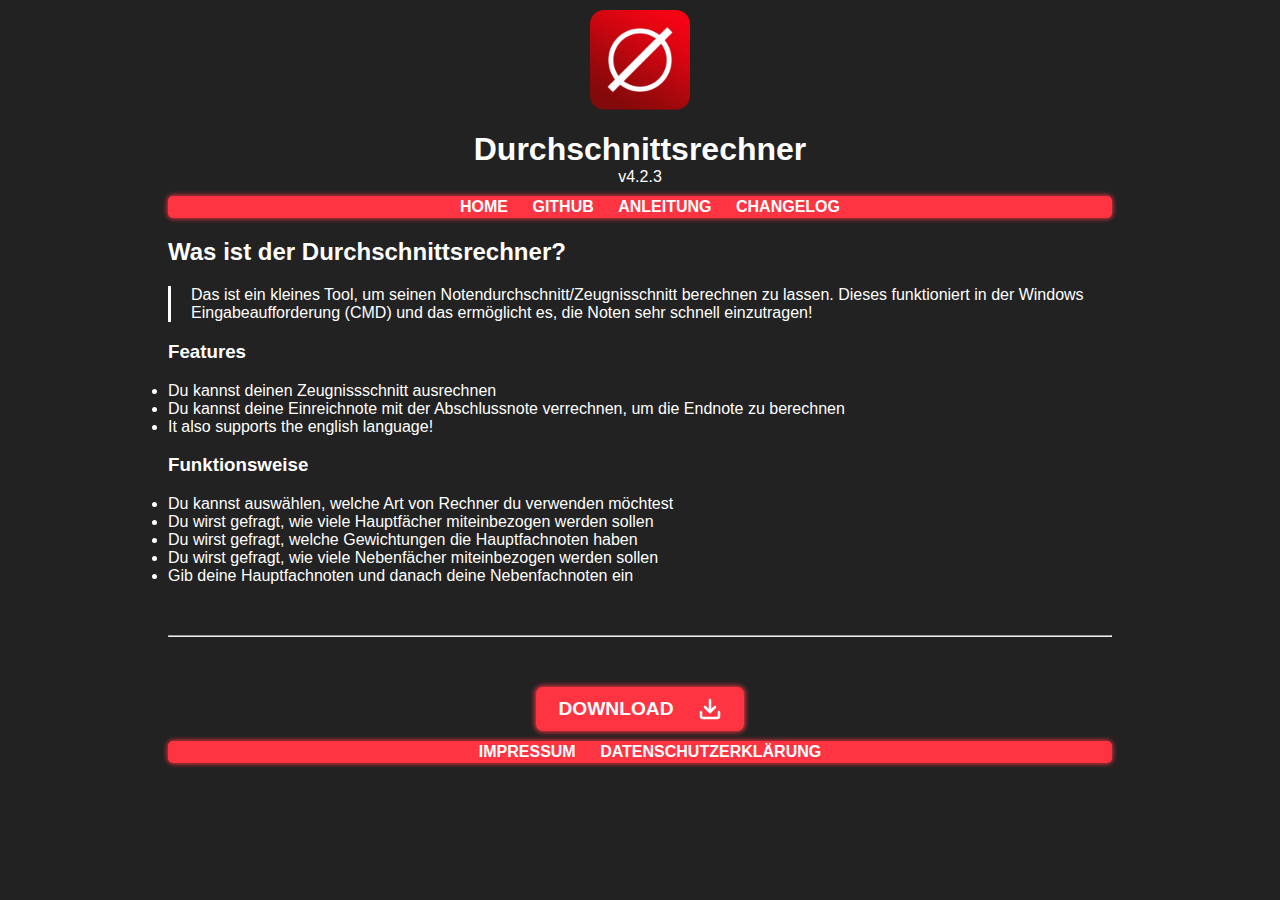
<file: Website/index.html>
<!DOCTYPE html>
<html lang="de">

<head>
    <title>Durchschnittsrechner</title>
    <meta charset="utf-8">
    <link href="style.css" type="text/css" rel="stylesheet">
    <link rel="shortcut icon" type="image/x-icon" href="favicon.ico">
    <style>
        html {
            overflow-y: scroll;
        }
        .download,.downloadimg {
            margin-left: auto;
            margin-right: auto;
            margin-bottom: auto;
            margin-top: auto;
            padding: 0 12px;
            align-items: center;
            height: 100%;
        }
        .latest {
            border: 0px;
            text-align: center;
            margin: 0px;
            padding: 0px;
        }
        li {
            color: white;
            text-align: left;
        }
    </style>
</head>

<body>
    <img src="Rechner-Icon.png" alt="Logo" width="100" height="100">
    <h1>Durchschnittsrechner</h1>
    <p class="latest">v4.2.3</p>
    <nav>
        <a href="index.html">HOME</a>
        <a href="https://www.github.com/glifede/durchschnittsrechner">GITHUB</a>
        <a href="anleitung.html">ANLEITUNG</a>
        <a href="changelog.html">CHANGELOG</a>
    </nav>
    <h2>Was ist der Durchschnittsrechner?</h2>
    <p>Das ist ein kleines Tool, um seinen Notendurchschnitt/Zeugnisschnitt berechnen zu lassen. Dieses funktioniert in
        der Windows Eingabeaufforderung (CMD) und das ermöglicht es, die Noten sehr schnell einzutragen!
    </p>
    <h3>Features</h3>
    <ul>
        <li>Du kannst deinen Zeugnissschnitt ausrechnen</li>
        <li>Du kannst deine Einreichnote mit der Abschlussnote verrechnen, um die Endnote zu berechnen
        </li>
        <li>It also supports the english language!
        </li>
    </ul>
    <h3>Funktionsweise</h3>
    <ul>
        <li>Du kannst auswählen, welche Art von Rechner du verwenden möchtest
        </li>
        <li>Du wirst gefragt, wie viele Hauptfächer miteinbezogen werden sollen
        </li>
        <li>Du wirst gefragt, welche Gewichtungen die Hauptfachnoten haben
        </li>
        <li>Du wirst gefragt, wie viele Nebenfächer miteinbezogen werden sollen
        </li>
        <li>Gib deine Hauptfachnoten und danach deine Nebenfachnoten ein
        </li>
    </ul>
    <hr>
    <button onclick="location.href='https://www.github.com/glifede/durchschnittsrechner/releases/latest/download/durchschnittsrechner.exe'">
    <span class="download">DOWNLOAD</span>
    <span><img class="downloadimg" src="download.svg" alt="Download-Logo"></span>
    </button>

    <footer>
        <nav>
            <a href="impressum.html">IMPRESSUM</a>
            <a href="datenschutzerklaerung.html">DATENSCHUTZERKLÄRUNG</a>
        </nav>
    </footer>
</body>

</html>
</file>
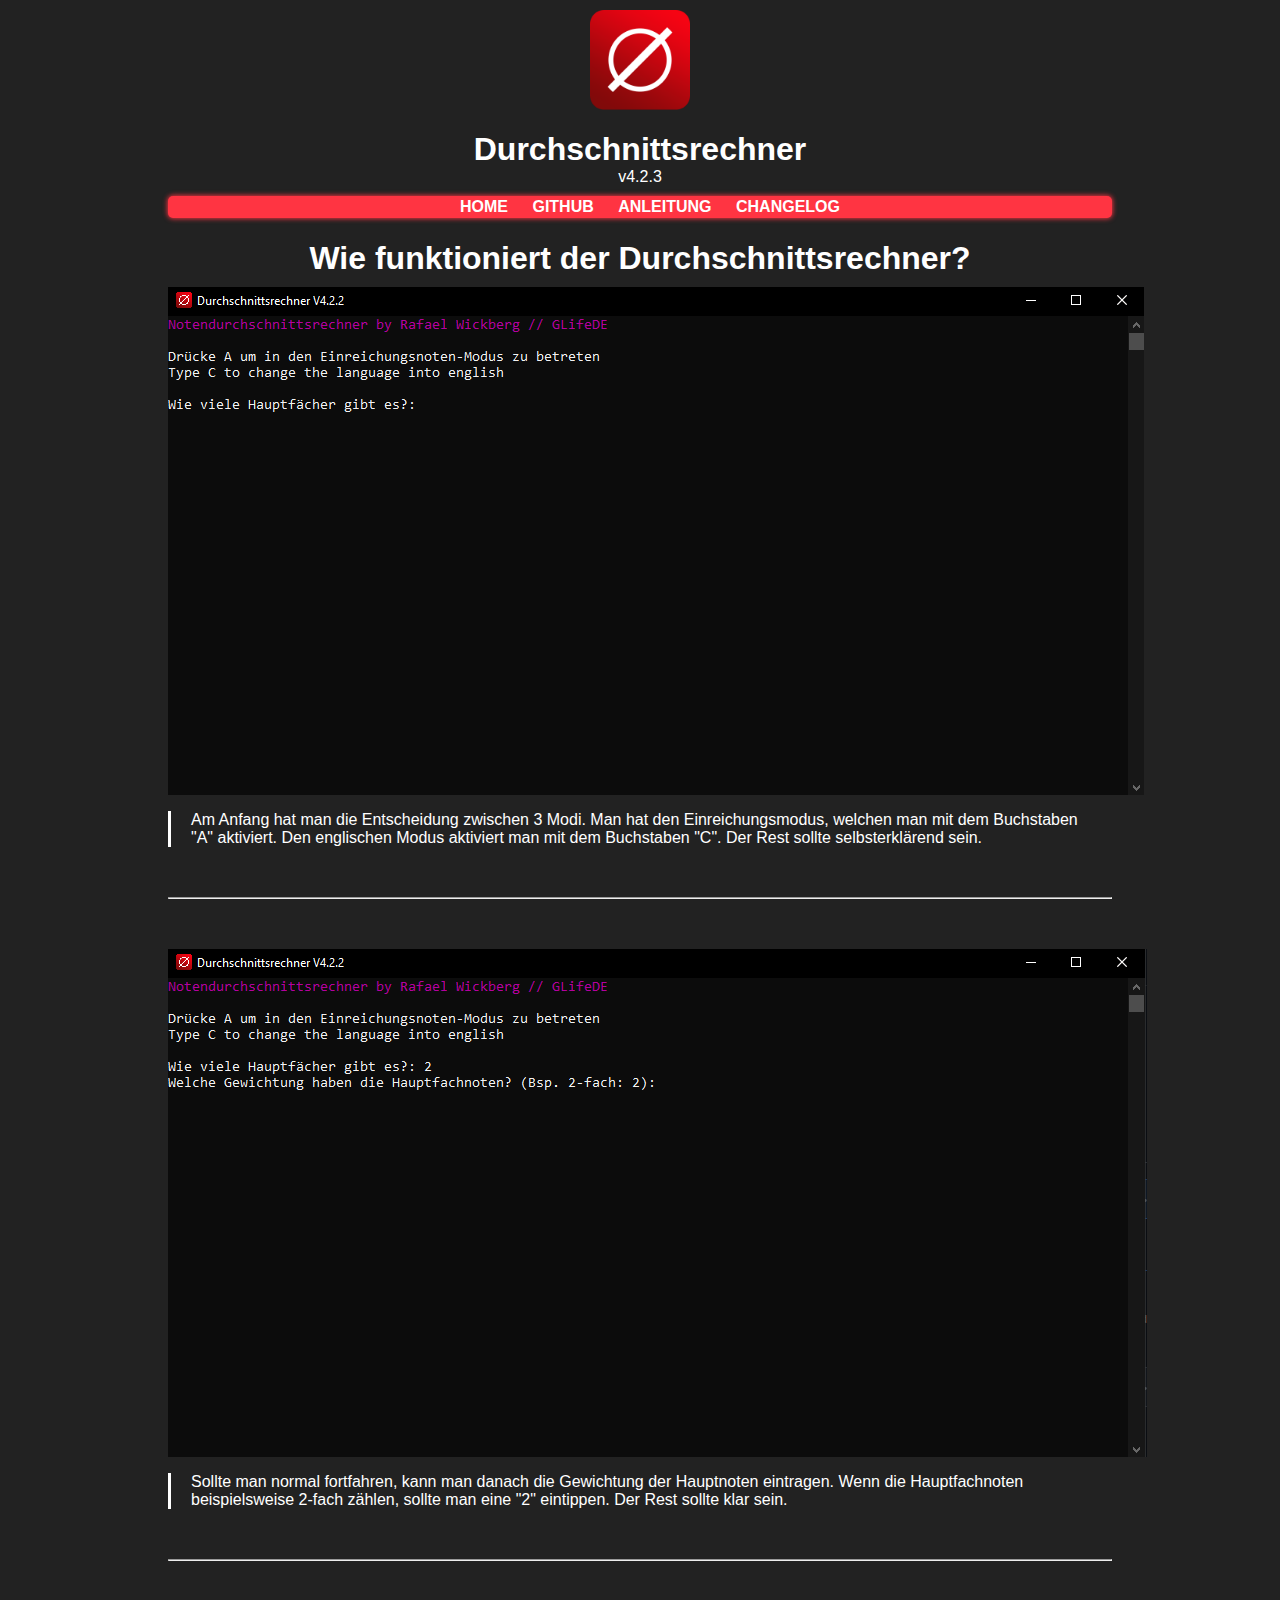
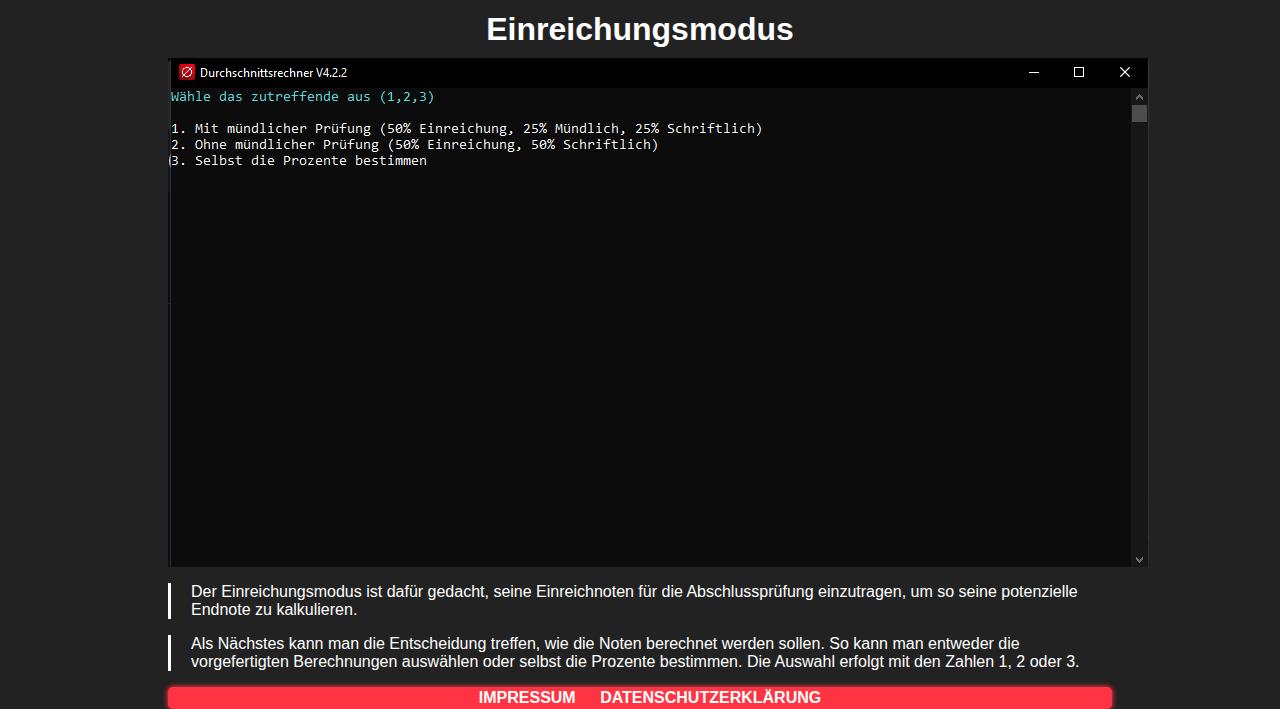
<file: Website/anleitung.html>
<!DOCTYPE html>
<html lang="de">

<head>
    <title>Durchschnittsrechner</title>
    <meta charset="utf-8">
    <link href="style.css" type="text/css" rel="stylesheet">
    <link rel="shortcut icon" type="image/x-icon" href="favicon.ico">
    <style>
        html {
            overflow-y: scroll;
        }
        .latest {
            border: 0px;
            text-align: center;
            margin: 0px;
            padding: 0px;
        }
    </style>
</head>

<body>
    <img src="Rechner-Icon.png" alt="Logo" width="100" height="100">
    <h1>Durchschnittsrechner</h1>
    <p class="latest">v4.2.3</p>
    <nav>
        <a href="index.html">HOME</a>
        <a href="https://www.github.com/glifede/durchschnittsrechner">GITHUB</a>
        <a href="anleitung.html">ANLEITUNG</a>
        <a href="changelog.html">CHANGELOG</a>
    </nav>
    <h1>Wie funktioniert der Durchschnittsrechner?</h1>
    <img src="img/1.png" alt="Bild welches das Programm zeigt">
    <p>Am Anfang hat man die Entscheidung zwischen 3 Modi. Man hat den Einreichungsmodus, welchen man mit dem Buchstaben
        "A" aktiviert. Den englischen Modus aktiviert man mit dem Buchstaben "C". Der Rest sollte selbsterklärend sein.
    </p>
    <hr>
    <img src="img/2.png" alt="Bild welches das Programm zeigt">
    <p>Sollte man normal fortfahren, kann man danach die Gewichtung der Hauptnoten eintragen. Wenn die Hauptfachnoten
        beispielsweise 2-fach zählen, sollte man eine "2" eintippen. Der Rest sollte klar sein.</p>
    <hr>
    <h1>Einreichungsmodus</h1>
    <img src="img/3.png" alt="Bild welches das Programm zeigt">
    <p>Der Einreichungsmodus ist dafür gedacht, seine Einreichnoten für die Abschlussprüfung einzutragen, um so seine
        potenzielle Endnote zu kalkulieren.</p>
    <p>Als Nächstes kann man die Entscheidung treffen, wie die Noten berechnet werden sollen. So kann man entweder die
        vorgefertigten Berechnungen auswählen oder selbst die Prozente bestimmen. Die Auswahl erfolgt mit den Zahlen 1,
        2 oder 3.</p>

        <footer>
            <nav>
                <a href="impressum.html">IMPRESSUM</a>
                <a href="datenschutzerklaerung.html">DATENSCHUTZERKLÄRUNG</a>
            </nav>
        </footer>

</body>

</html>
</file>
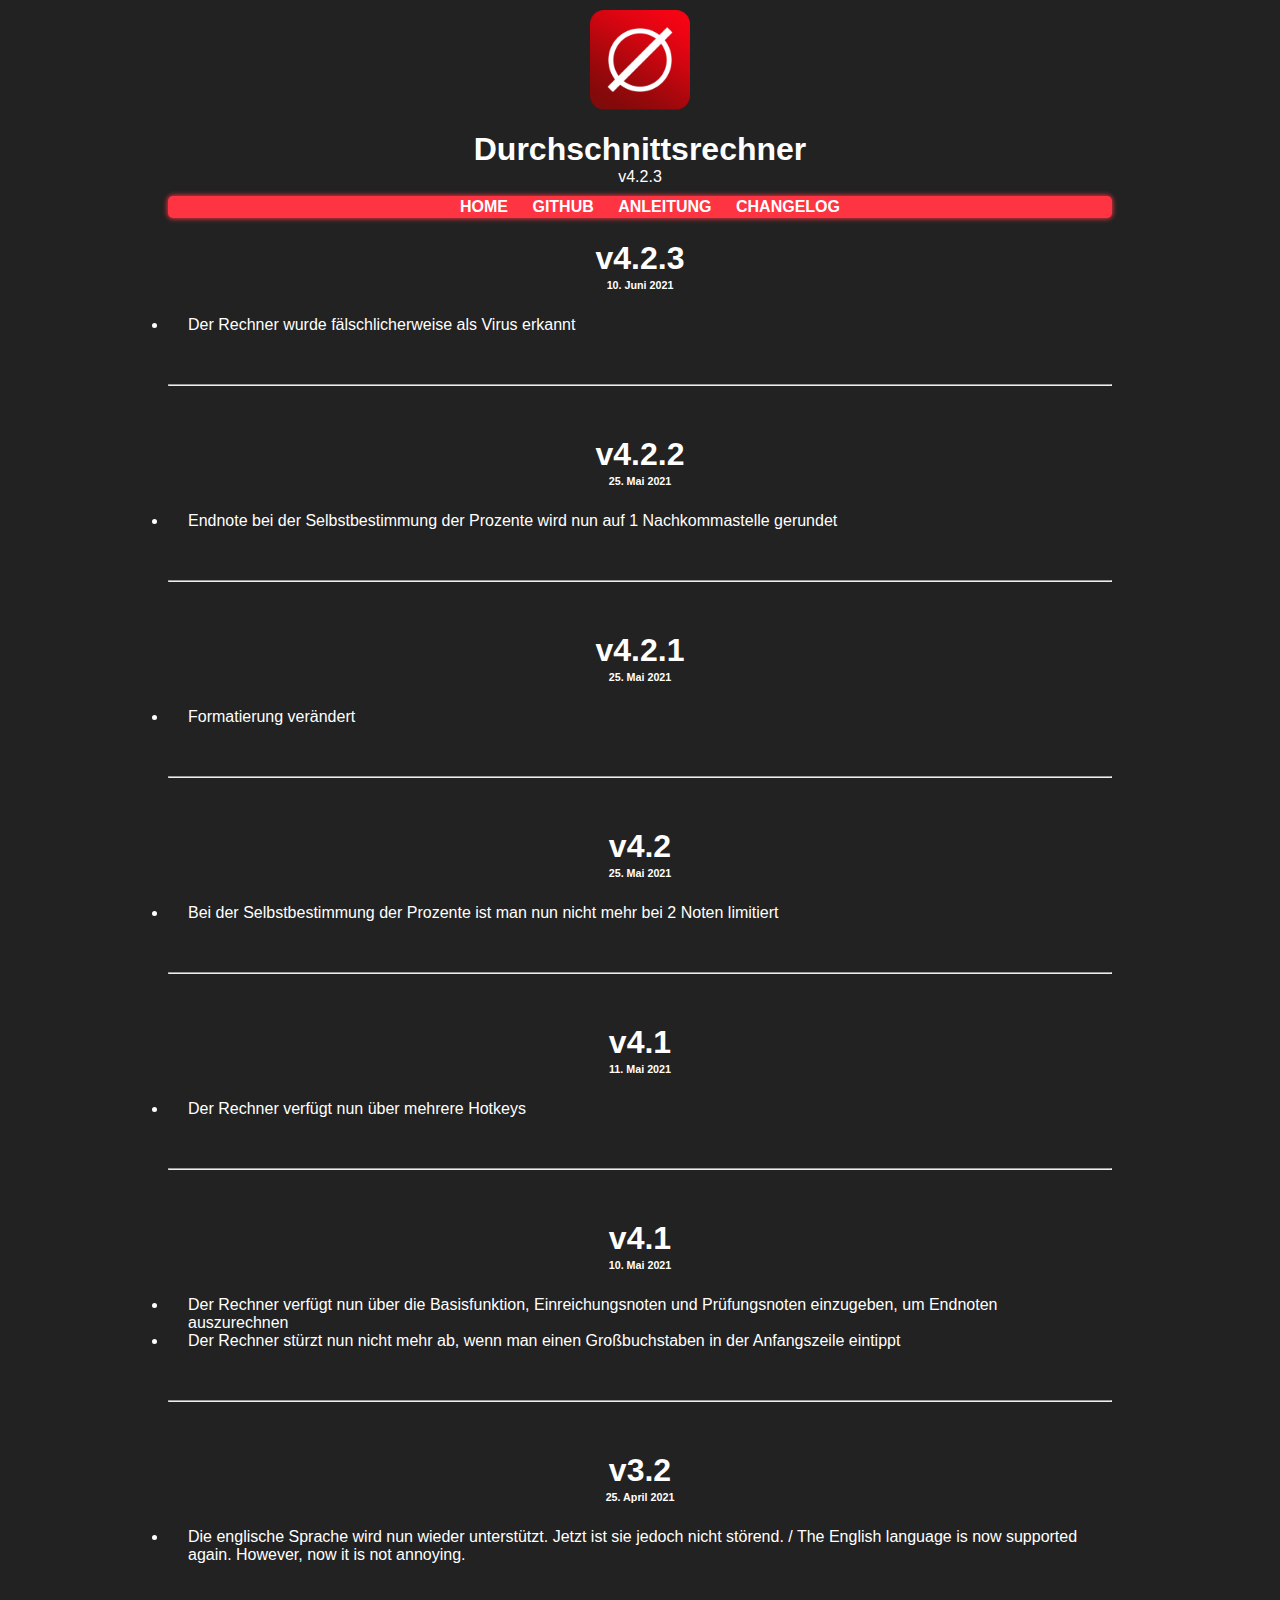
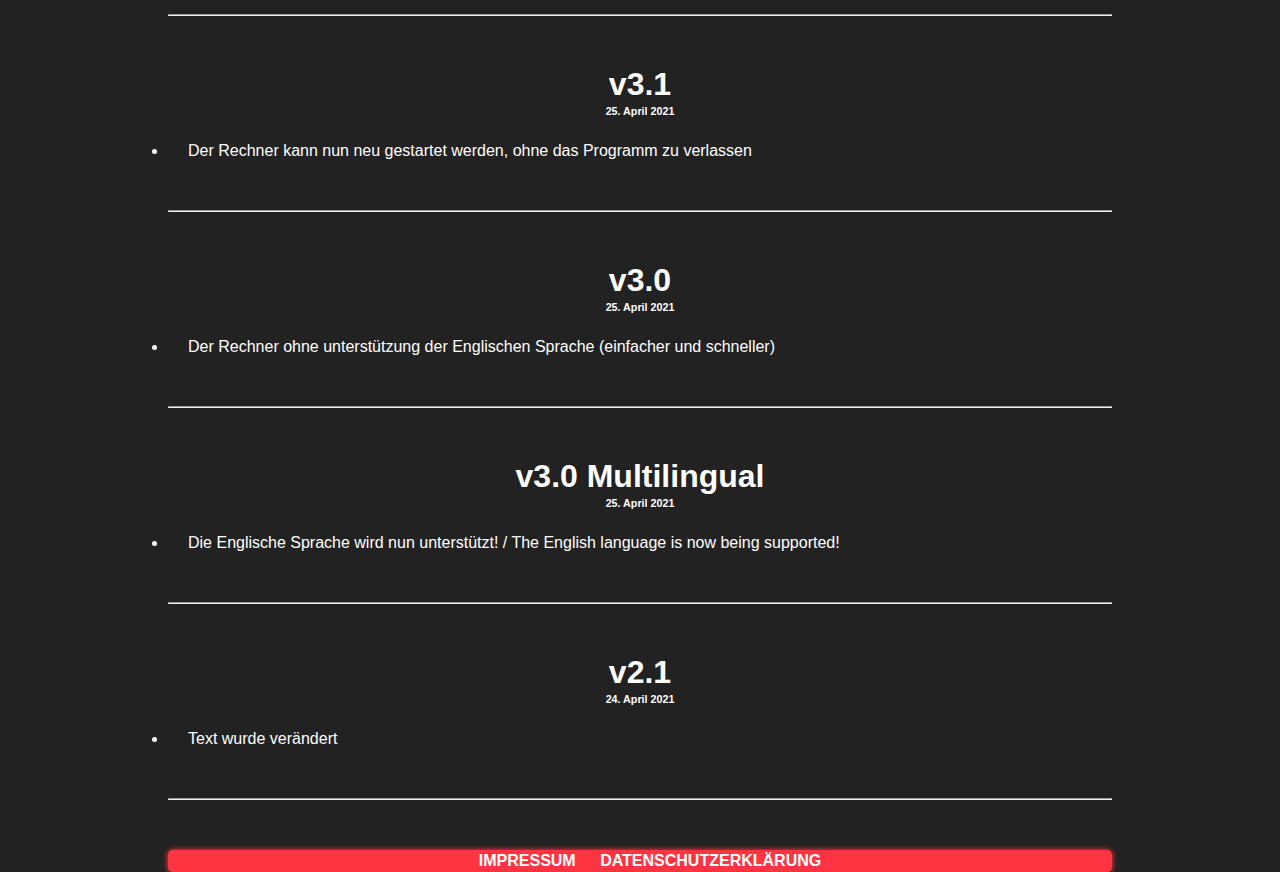
<file: Website/changelog.html>
<!DOCTYPE html>
<html lang="de">

<head>
    <title>Durchschnittsrechner</title>
    <meta charset="utf-8">
    <link href="style.css" type="text/css" rel="stylesheet">
    <link rel="shortcut icon" type="image/x-icon" href="favicon.ico">
    <style>
        html {
            overflow-y: scroll;
        }
        .latest {
            border: 0px;
            text-align: center;
            margin: 0px;
            padding: 0px;
        }
        
        li {
        text-align: left;
        padding-left: 20px;
        padding-right: 20px;
        color: white;
        }
    </style>
</head>

<body>
    <img src="Rechner-Icon.png" alt="Logo" width="100" height="100">
    <h1>Durchschnittsrechner</h1>
    <p class="latest">v4.2.3</p>
    <nav>
        <a href="index.html">HOME</a>
        <a href="https://www.github.com/glifede/durchschnittsrechner">GITHUB</a>
        <a href="anleitung.html">ANLEITUNG</a>
        <a href="changelog.html">CHANGELOG</a>
    </nav>

    <!-- v4.2.3 -->
    <h1>v4.2.3</h1>
    <h6>10. Juni 2021</h6>
    <ul>
        <li>Der Rechner wurde fälschlicherweise als Virus erkannt</li>
    </ul>
    <hr>

    <!-- v4.2.2 -->
    <h1>v4.2.2</h1>
    <h6>25. Mai 2021</h6>
    <ul>
        <li>Endnote bei der Selbstbestimmung der Prozente wird nun auf 1 Nachkommastelle gerundet</li>
    </ul>
    <hr>

    <!-- v4.2.1 -->
    <h1>v4.2.1</h1>
    <h6>25. Mai 2021</h6>
    <ul>
        <li>Formatierung verändert</li>
    </ul>
    <hr>

    <!-- v4.2 -->
    <h1>v4.2</h1>
    <h6>25. Mai 2021</h6>
    <ul>
        <li>Bei der Selbstbestimmung der Prozente ist man nun nicht mehr bei 2 Noten limitiert</li>
    </ul>
    <hr>

    <!-- v4.1 -->
    <h1>v4.1</h1>
    <h6>11. Mai 2021</h6>
    <ul>
        <li>Der Rechner verfügt nun über mehrere Hotkeys</li>
    </ul>
    <hr>

    <!-- v4.0.1 -->
    <h1>v4.1</h1>
    <h6>10. Mai 2021</h6>
    <ul>
        <li>Der Rechner verfügt nun über die Basisfunktion, Einreichungsnoten und Prüfungsnoten einzugeben, um Endnoten
            auszurechnen</li>
        <li>Der Rechner stürzt nun nicht mehr ab, wenn man einen Großbuchstaben in der Anfangszeile eintippt</li>
    </ul>
    <hr>

    <!-- v3.2 -->
    <h1>v3.2</h1>
    <h6>25. April 2021</h6>
    <ul>
        <li>Die englische Sprache wird nun wieder unterstützt. Jetzt ist sie jedoch nicht störend. / The English language
            is now supported again. However, now it is not annoying.</li>
    </ul>
    <hr>

    <!-- v3.1 -->
    <h1>v3.1</h1>
    <h6>25. April 2021</h6>
    <ul>
        <li>Der Rechner kann nun neu gestartet werden, ohne das Programm zu verlassen
        </li>
    </ul>
    <hr>

    <!-- v3.0 -->
    <h1>v3.0</h1>
    <h6>25. April 2021</h6>
    <ul>
        <li>Der Rechner ohne unterstützung der Englischen Sprache (einfacher und schneller)
        </li>
    </ul>
    <hr>

    <!-- v3.0 Multilingual -->
    <h1>v3.0 Multilingual</h1>
    <h6>25. April 2021</h6>
    <ul>
        <li>Die Englische Sprache wird nun unterstützt! / The English language is now being supported!
        </li>
    </ul>
    <hr>

    <!-- v2.1 -->
    <h1>v2.1</h1>
    <h6>24. April 2021</h6>
    <ul>
        <li>Text wurde verändert
        </li>
    </ul>
    <hr>

    <footer>
        <nav>
            <a href="impressum.html">IMPRESSUM</a>
            <a href="datenschutzerklaerung.html">DATENSCHUTZERKLÄRUNG</a>
        </nav>
    </footer>

</body>

</html>
</file>
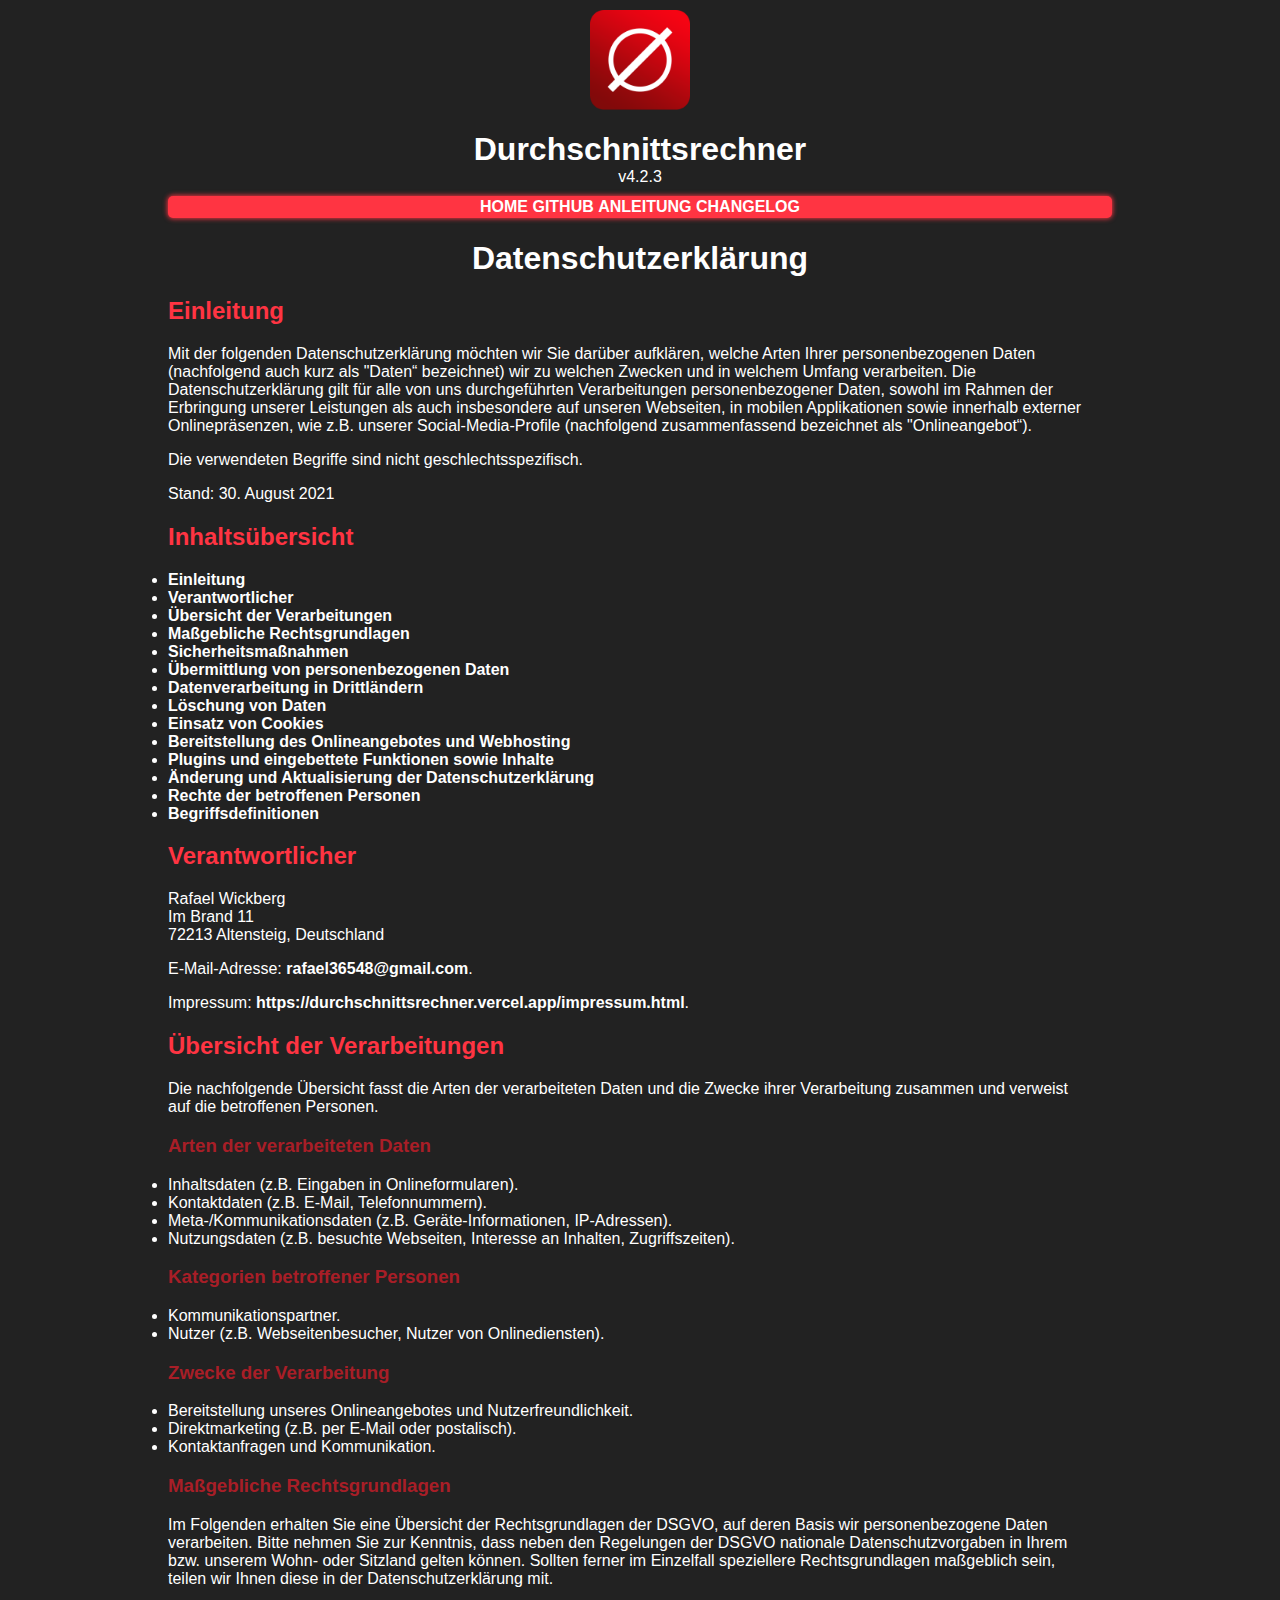
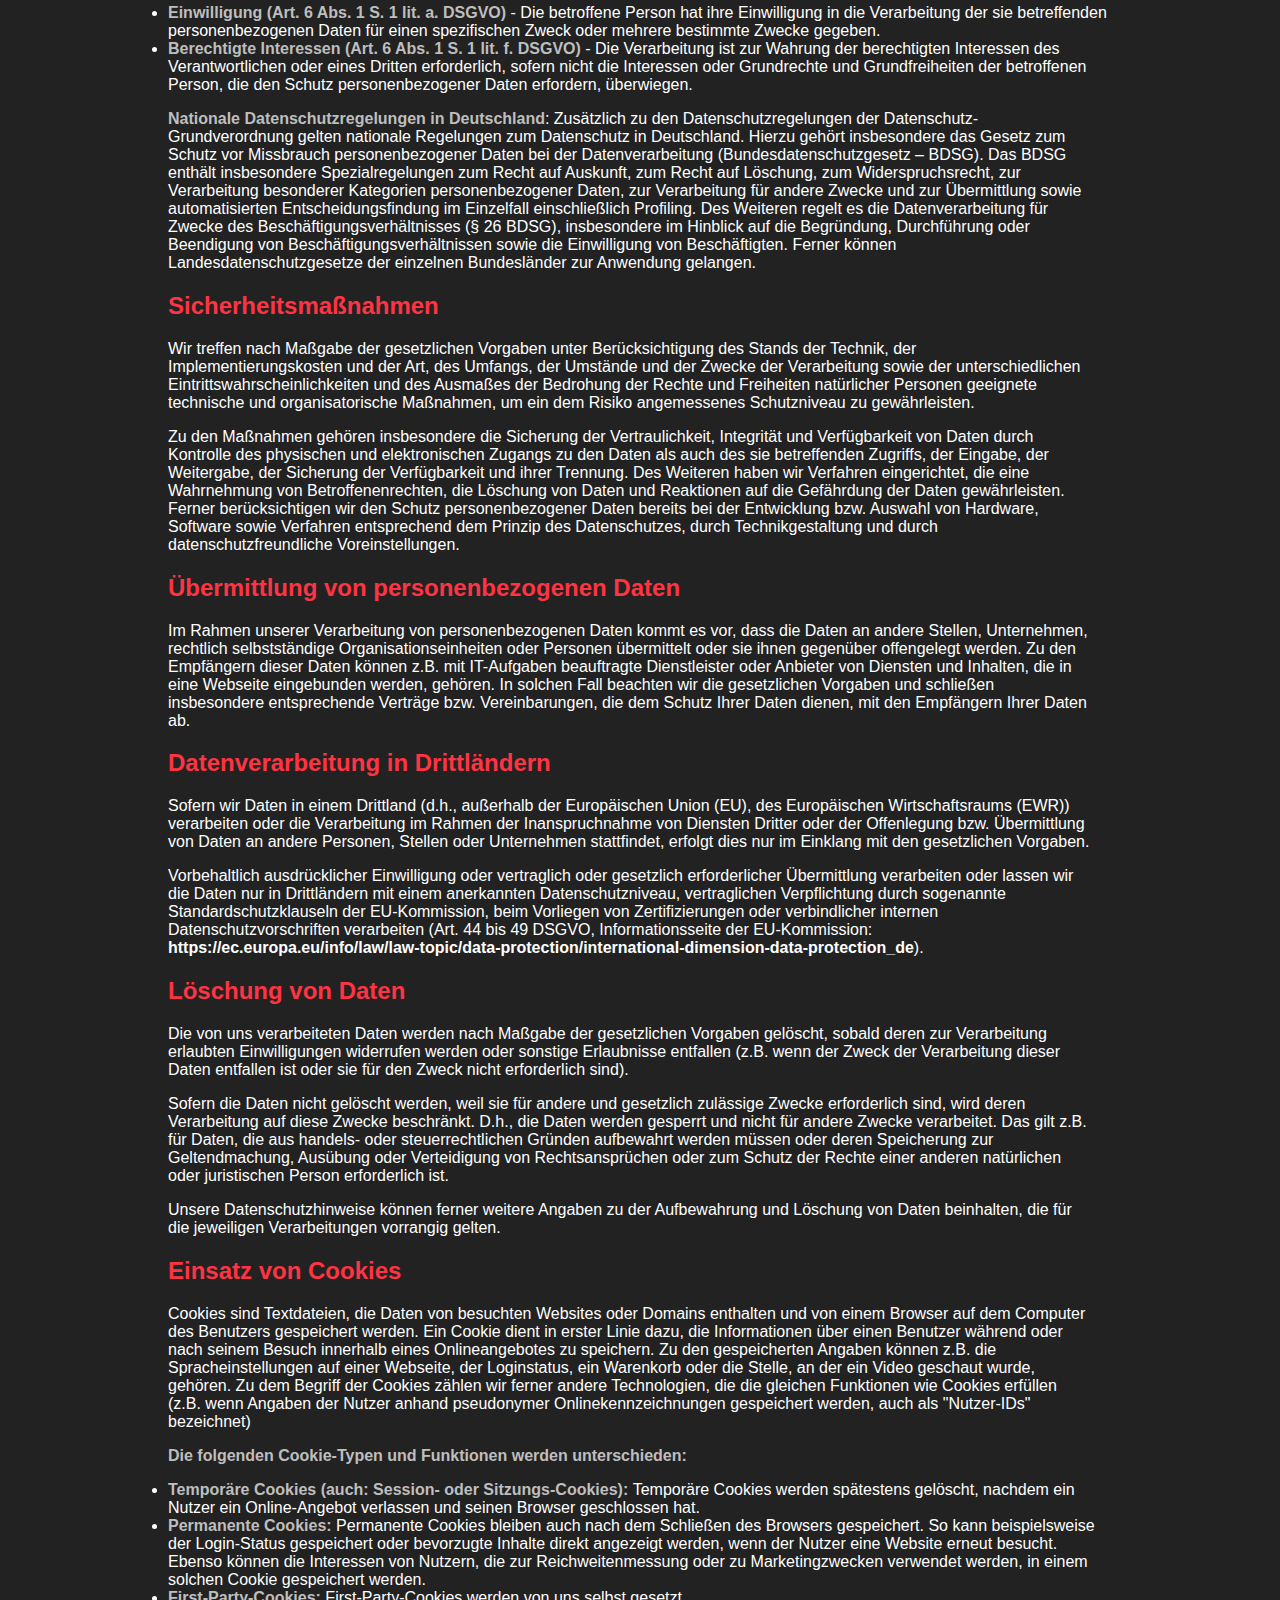
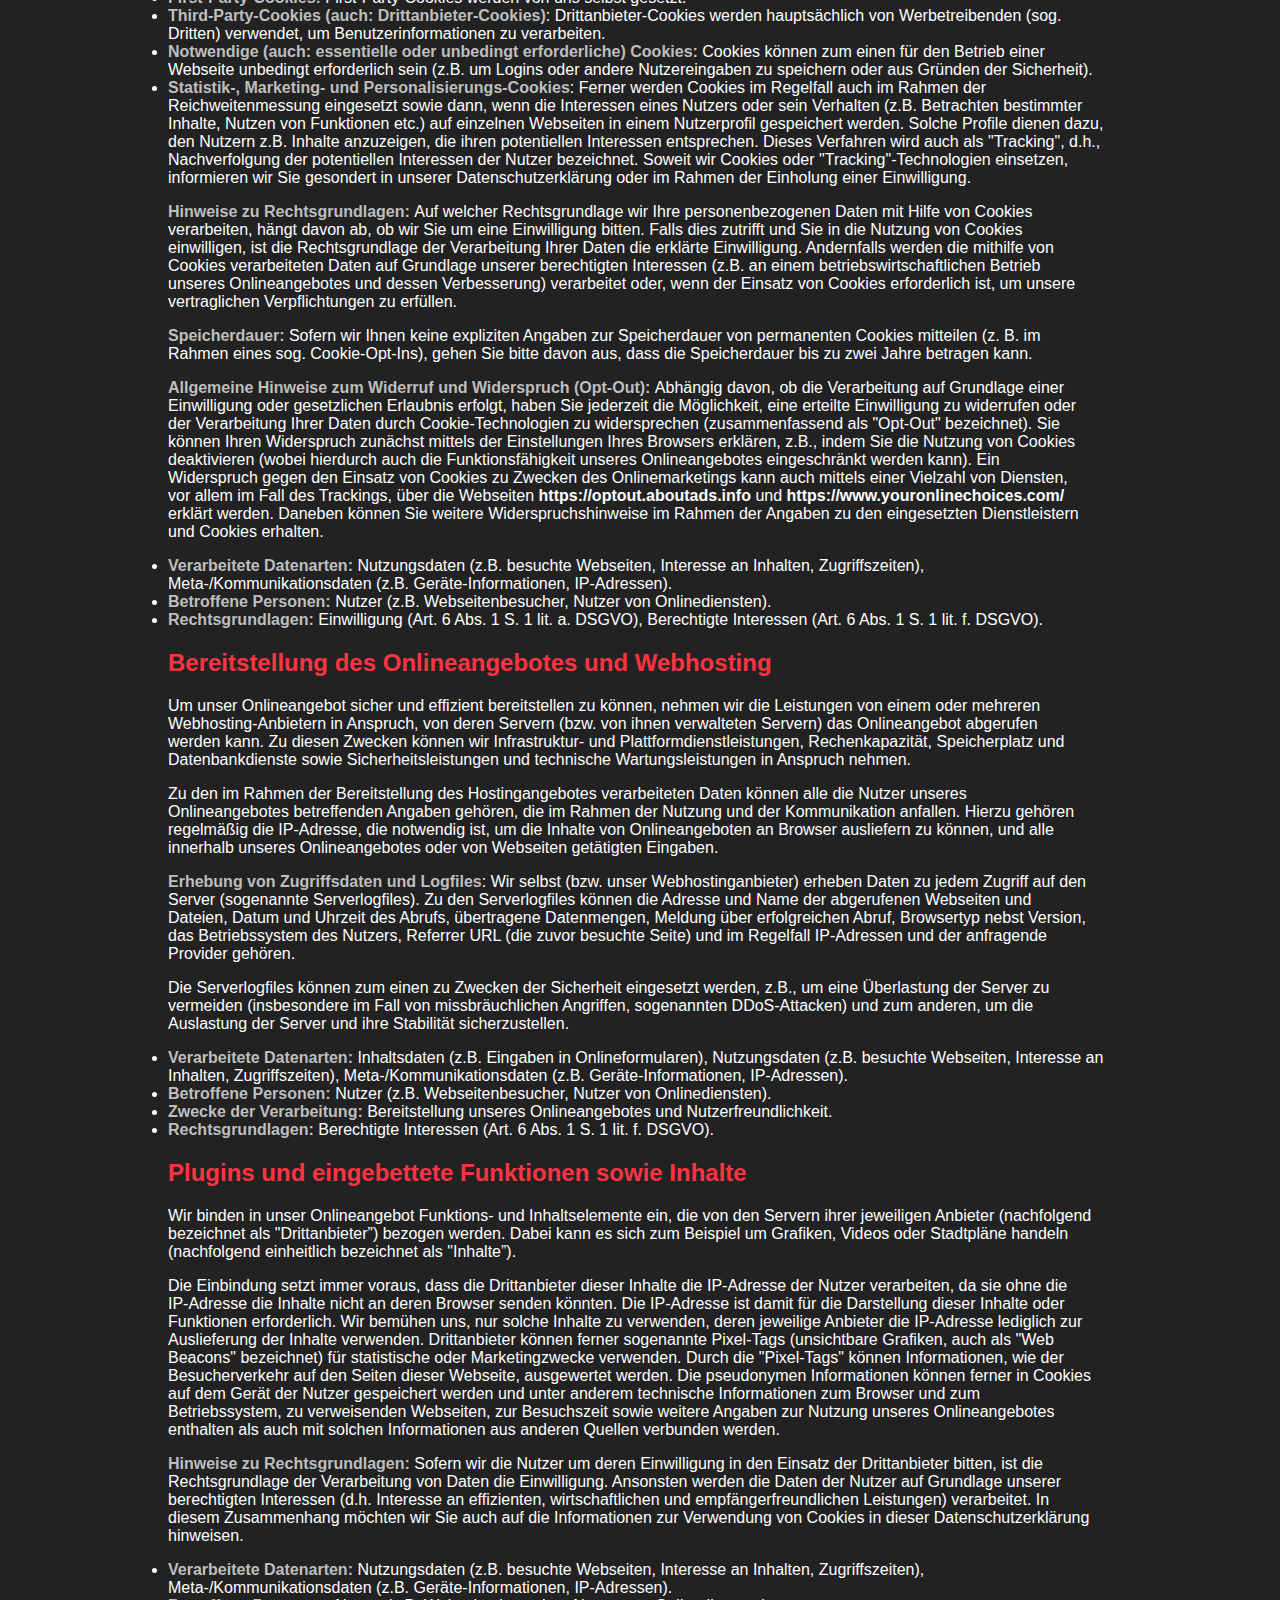
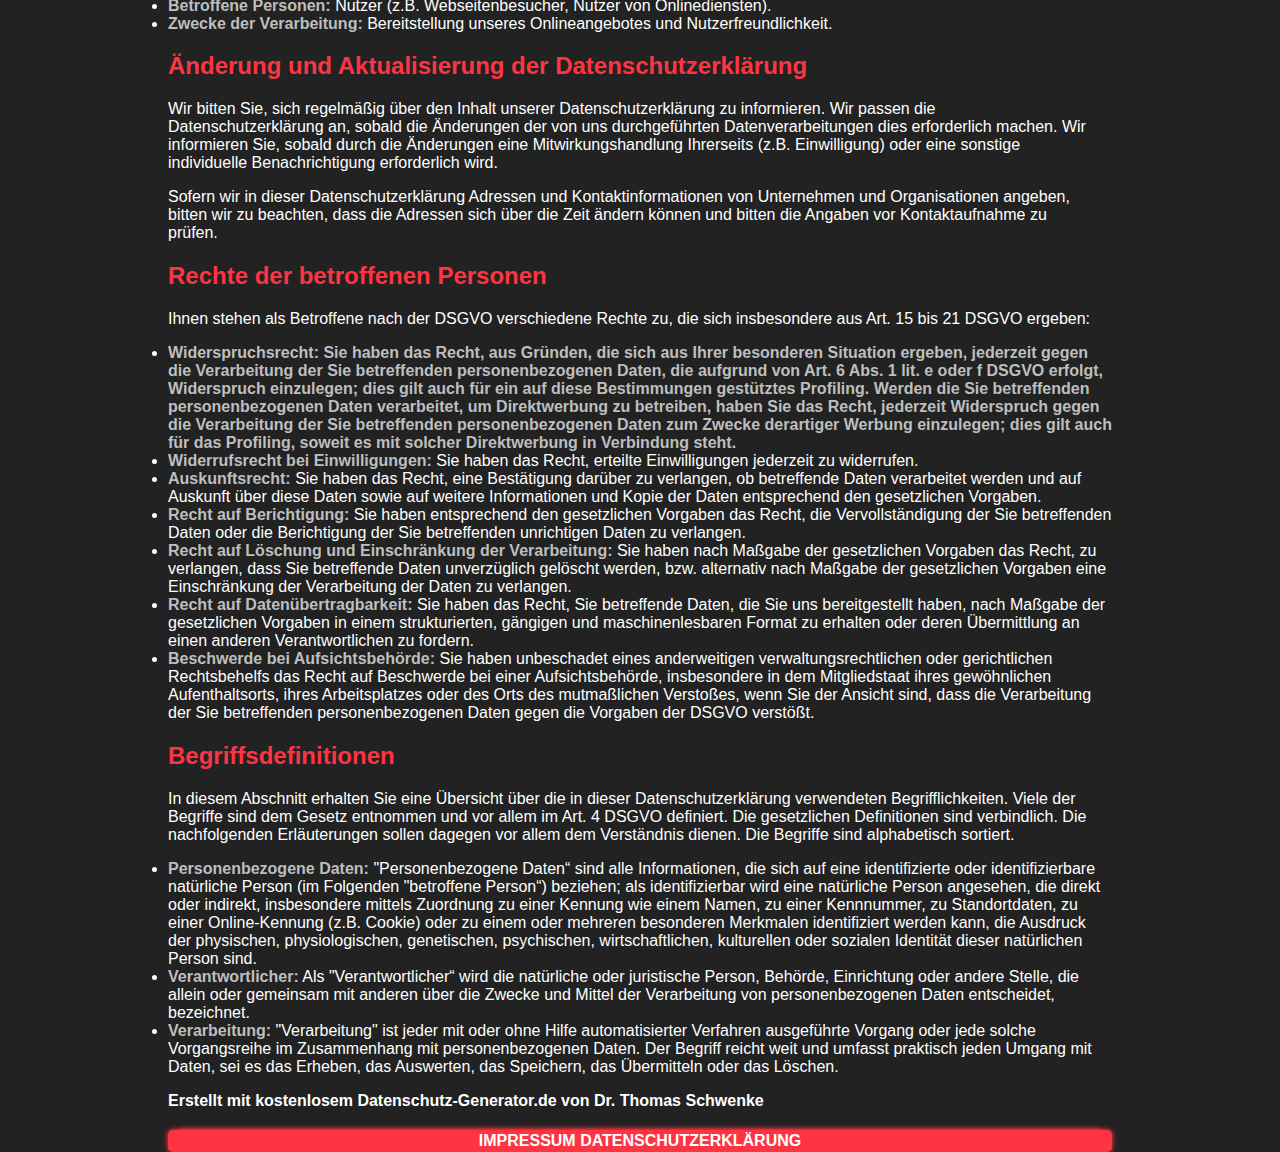
<file: Website/datenschutzerklaerung.html>
<!DOCTYPE html>
<html lang="de">

<head>
    <title>Durchschnittsrechner</title>
    <meta charset="utf-8">
    <link href="style_datenschutzerklaerung.css" type="text/css" rel="stylesheet">
    <link rel="shortcut icon" type="image/x-icon" href="favicon.ico">
    <style>
        html {
            overflow-y: scroll;
        }
        .download,.downloadimg {
            margin-left: auto;
            margin-right: auto;
            margin-bottom: auto;
            margin-top: auto;
            padding: 0 12px;
            align-items: center;
            height: 100%;
        }
        .latest {
            border: 0px;
            text-align: center;
            margin: 0px;
            padding: 0px;
        }
    </style>
</head>

<body>
    <img src="Rechner-Icon.png" alt="Logo" width="100" height="100">
    <h1>Durchschnittsrechner</h1>
    <p class="latest">v4.2.3</p>
    <nav>
        <a href="index.html">HOME</a>
        <a href="https://www.github.com/glifede/durchschnittsrechner">GITHUB</a>
        <a href="anleitung.html">ANLEITUNG</a>
        <a href="changelog.html">CHANGELOG</a>
    </nav>

    <h1>Datenschutzerklärung</h1>
<h2>Einleitung</h2>
<p>Mit der folgenden Datenschutzerklärung möchten wir Sie darüber aufklären, welche Arten Ihrer personenbezogenen Daten (nachfolgend auch kurz als "Daten“ bezeichnet) wir zu welchen Zwecken und in welchem Umfang verarbeiten. Die Datenschutzerklärung gilt für alle von uns durchgeführten Verarbeitungen personenbezogener Daten, sowohl im Rahmen der Erbringung unserer Leistungen als auch insbesondere auf unseren Webseiten, in mobilen Applikationen sowie innerhalb externer Onlinepräsenzen, wie z.B. unserer Social-Media-Profile (nachfolgend zusammenfassend bezeichnet als "Onlineangebot“).</p>
<p>Die verwendeten Begriffe sind nicht geschlechtsspezifisch.</p>
<p>Stand: 30. August 2021</p><h2>Inhaltsübersicht</h2> <ul class="index"><li><a class="index-link" href="#m14">Einleitung</a></li><li><a class="index-link" href="#m3">Verantwortlicher</a></li><li><a class="index-link" href="#mOverview">Übersicht der Verarbeitungen</a></li><li><a class="index-link" href="#m13">Maßgebliche Rechtsgrundlagen</a></li><li><a class="index-link" href="#m27">Sicherheitsmaßnahmen</a></li><li><a class="index-link" href="#m25">Übermittlung von personenbezogenen Daten</a></li><li><a class="index-link" href="#m24">Datenverarbeitung in Drittländern</a></li><li><a class="index-link" href="#m12">Löschung von Daten</a></li><li><a class="index-link" href="#m134">Einsatz von Cookies</a></li><li><a class="index-link" href="#m225">Bereitstellung des Onlineangebotes und Webhosting</a></li><li><a class="index-link" href="#m328">Plugins und eingebettete Funktionen sowie Inhalte</a></li><li><a class="index-link" href="#m15">Änderung und Aktualisierung der Datenschutzerklärung</a></li><li><a class="index-link" href="#m10">Rechte der betroffenen Personen</a></li><li><a class="index-link" href="#m42">Begriffsdefinitionen</a></li></ul><h2 id="m3">Verantwortlicher</h2><p>Rafael Wickberg<br>Im Brand 11<br>72213 Altensteig, Deutschland</p>
<p>E-Mail-Adresse: <a href="mailto:rafael36548@gmail.com">rafael36548@gmail.com</a>.</p>
<p>Impressum: <a href="https://durchschnittsrechner.vercel.app/impressum.html" target="_blank">https://durchschnittsrechner.vercel.app/impressum.html</a>.</p>
<h2 id="mOverview">Übersicht der Verarbeitungen</h2><p>Die nachfolgende Übersicht fasst die Arten der verarbeiteten Daten und die Zwecke ihrer Verarbeitung zusammen und verweist auf die betroffenen Personen.</p><h3>Arten der verarbeiteten Daten</h3>
<ul><li>Inhaltsdaten (z.B. Eingaben in Onlineformularen).</li><li>Kontaktdaten (z.B. E-Mail, Telefonnummern).</li><li>Meta-/Kommunikationsdaten (z.B. Geräte-Informationen, IP-Adressen).</li><li>Nutzungsdaten (z.B. besuchte Webseiten, Interesse an Inhalten, Zugriffszeiten).</li></ul><h3>Kategorien betroffener Personen</h3><ul><li>Kommunikationspartner.</li><li>Nutzer (z.B. Webseitenbesucher, Nutzer von Onlinediensten).</li></ul><h3>Zwecke der Verarbeitung</h3><ul><li>Bereitstellung unseres Onlineangebotes und Nutzerfreundlichkeit.</li><li>Direktmarketing (z.B. per E-Mail oder postalisch).</li><li>Kontaktanfragen und Kommunikation.</li></ul><h3 id="m13">Maßgebliche Rechtsgrundlagen</h3><p>Im Folgenden erhalten Sie eine Übersicht der Rechtsgrundlagen der DSGVO, auf deren Basis wir personenbezogene Daten verarbeiten. Bitte nehmen Sie zur Kenntnis, dass neben den Regelungen der DSGVO nationale Datenschutzvorgaben in Ihrem bzw. unserem Wohn- oder Sitzland gelten können. Sollten ferner im Einzelfall speziellere Rechtsgrundlagen maßgeblich sein, teilen wir Ihnen diese in der Datenschutzerklärung mit.</p>
 <ul><li><strong>Einwilligung (Art. 6 Abs. 1 S. 1 lit. a. DSGVO)</strong> - Die betroffene Person hat ihre Einwilligung in die Verarbeitung der sie betreffenden personenbezogenen Daten für einen spezifischen Zweck oder mehrere bestimmte Zwecke gegeben.</li><li><strong>Berechtigte Interessen (Art. 6 Abs. 1 S. 1 lit. f. DSGVO)</strong> - Die Verarbeitung ist zur Wahrung der berechtigten Interessen des Verantwortlichen oder eines Dritten erforderlich, sofern nicht die Interessen oder Grundrechte und Grundfreiheiten der betroffenen Person, die den Schutz personenbezogener Daten erfordern, überwiegen.</li></ul><p><strong>Nationale Datenschutzregelungen in Deutschland</strong>: Zusätzlich zu den Datenschutzregelungen der Datenschutz-Grundverordnung gelten nationale Regelungen zum Datenschutz in Deutschland. Hierzu gehört insbesondere das Gesetz zum Schutz vor Missbrauch personenbezogener Daten bei der Datenverarbeitung (Bundesdatenschutzgesetz – BDSG). Das BDSG enthält insbesondere Spezialregelungen zum Recht auf Auskunft, zum Recht auf Löschung, zum Widerspruchsrecht, zur Verarbeitung besonderer Kategorien personenbezogener Daten, zur Verarbeitung für andere Zwecke und zur Übermittlung sowie automatisierten Entscheidungsfindung im Einzelfall einschließlich Profiling. Des Weiteren regelt es die Datenverarbeitung für Zwecke des Beschäftigungsverhältnisses (§ 26 BDSG), insbesondere im Hinblick auf die Begründung, Durchführung oder Beendigung von Beschäftigungsverhältnissen sowie die Einwilligung von Beschäftigten. Ferner können Landesdatenschutzgesetze der einzelnen Bundesländer zur Anwendung gelangen.</p>
 <h2 id="m27">Sicherheitsmaßnahmen</h2><p>Wir treffen nach Maßgabe der gesetzlichen Vorgaben unter Berücksichtigung des Stands der Technik, der Implementierungskosten und der Art, des Umfangs, der Umstände und der Zwecke der Verarbeitung sowie der unterschiedlichen Eintrittswahrscheinlichkeiten und des Ausmaßes der Bedrohung der Rechte und Freiheiten natürlicher Personen geeignete technische und organisatorische Maßnahmen, um ein dem Risiko angemessenes Schutzniveau zu gewährleisten.</p>
<p>Zu den Maßnahmen gehören insbesondere die Sicherung der Vertraulichkeit, Integrität und Verfügbarkeit von Daten durch Kontrolle des physischen und elektronischen Zugangs zu den Daten als auch des sie betreffenden Zugriffs, der Eingabe, der Weitergabe, der Sicherung der Verfügbarkeit und ihrer Trennung. Des Weiteren haben wir Verfahren eingerichtet, die eine Wahrnehmung von Betroffenenrechten, die Löschung von Daten und Reaktionen auf die Gefährdung der Daten gewährleisten. Ferner berücksichtigen wir den Schutz personenbezogener Daten bereits bei der Entwicklung bzw. Auswahl von Hardware, Software sowie Verfahren entsprechend dem Prinzip des Datenschutzes, durch Technikgestaltung und durch datenschutzfreundliche Voreinstellungen.</p>
<h2 id="m25">Übermittlung von personenbezogenen Daten</h2><p>Im Rahmen unserer Verarbeitung von personenbezogenen Daten kommt es vor, dass die Daten an andere Stellen, Unternehmen, rechtlich selbstständige Organisationseinheiten oder Personen übermittelt oder sie ihnen gegenüber offengelegt werden. Zu den Empfängern dieser Daten können z.B. mit IT-Aufgaben beauftragte Dienstleister oder Anbieter von Diensten und Inhalten, die in eine Webseite eingebunden werden, gehören. In solchen Fall beachten wir die gesetzlichen Vorgaben und schließen insbesondere entsprechende Verträge bzw. Vereinbarungen, die dem Schutz Ihrer Daten dienen, mit den Empfängern Ihrer Daten ab.</p>
<h2 id="m24">Datenverarbeitung in Drittländern</h2><p>Sofern wir Daten in einem Drittland (d.h., außerhalb der Europäischen Union (EU), des Europäischen Wirtschaftsraums (EWR)) verarbeiten oder die Verarbeitung im Rahmen der Inanspruchnahme von Diensten Dritter oder der Offenlegung bzw. Übermittlung von Daten an andere Personen, Stellen oder Unternehmen stattfindet, erfolgt dies nur im Einklang mit den gesetzlichen Vorgaben. </p>
<p>Vorbehaltlich ausdrücklicher Einwilligung oder vertraglich oder gesetzlich erforderlicher Übermittlung verarbeiten oder lassen wir die Daten nur in Drittländern mit einem anerkannten Datenschutzniveau, vertraglichen Verpflichtung durch sogenannte Standardschutzklauseln der EU-Kommission, beim Vorliegen von Zertifizierungen oder verbindlicher internen Datenschutzvorschriften verarbeiten  (Art. 44 bis 49 DSGVO, Informationsseite der EU-Kommission: <a href="https://ec.europa.eu/info/law/law-topic/data-protection/international-dimension-data-protection_de" target="_blank">https://ec.europa.eu/info/law/law-topic/data-protection/international-dimension-data-protection_de</a>).</p>
<h2 id="m12">Löschung von Daten</h2><p>Die von uns verarbeiteten Daten werden nach Maßgabe der gesetzlichen Vorgaben gelöscht, sobald deren zur Verarbeitung erlaubten Einwilligungen widerrufen werden oder sonstige Erlaubnisse entfallen (z.B. wenn der Zweck der Verarbeitung dieser Daten entfallen ist oder sie für den Zweck nicht erforderlich sind).</p>
<p>Sofern die Daten nicht gelöscht werden, weil sie für andere und gesetzlich zulässige Zwecke erforderlich sind, wird deren Verarbeitung auf diese Zwecke beschränkt. D.h., die Daten werden gesperrt und nicht für andere Zwecke verarbeitet. Das gilt z.B. für Daten, die aus handels- oder steuerrechtlichen Gründen aufbewahrt werden müssen oder deren Speicherung zur Geltendmachung, Ausübung oder Verteidigung von Rechtsansprüchen oder zum Schutz der Rechte einer anderen natürlichen oder juristischen Person erforderlich ist.</p>
<p>Unsere Datenschutzhinweise können ferner weitere Angaben zu der Aufbewahrung und Löschung von Daten beinhalten, die für die jeweiligen Verarbeitungen vorrangig gelten.</p>
<h2 id="m134">Einsatz von Cookies</h2><p>Cookies sind Textdateien, die Daten von besuchten Websites oder Domains enthalten und von einem Browser auf dem Computer des Benutzers gespeichert werden. Ein Cookie dient in erster Linie dazu, die Informationen über einen Benutzer während oder nach seinem Besuch innerhalb eines Onlineangebotes zu speichern. Zu den gespeicherten Angaben können z.B. die Spracheinstellungen auf einer Webseite, der Loginstatus, ein Warenkorb oder die Stelle, an der ein Video geschaut wurde, gehören. Zu dem Begriff der Cookies zählen wir ferner andere Technologien, die die gleichen Funktionen wie Cookies erfüllen (z.B. wenn Angaben der Nutzer anhand pseudonymer Onlinekennzeichnungen gespeichert werden, auch als "Nutzer-IDs" bezeichnet)</p>
<p><strong>Die folgenden Cookie-Typen und Funktionen werden unterschieden:</strong></p><ul><li><strong>Temporäre Cookies (auch: Session- oder Sitzungs-Cookies):</strong>&nbsp;Temporäre Cookies werden spätestens gelöscht, nachdem ein Nutzer ein Online-Angebot verlassen und seinen Browser geschlossen hat.</li><li><strong>Permanente Cookies:</strong>&nbsp;Permanente Cookies bleiben auch nach dem Schließen des Browsers gespeichert. So kann beispielsweise der Login-Status gespeichert oder bevorzugte Inhalte direkt angezeigt werden, wenn der Nutzer eine Website erneut besucht. Ebenso können die Interessen von Nutzern, die zur Reichweitenmessung oder zu Marketingzwecken verwendet werden, in einem solchen Cookie gespeichert werden.</li><li><strong>First-Party-Cookies:</strong>&nbsp;First-Party-Cookies werden von uns selbst gesetzt.</li><li><strong>Third-Party-Cookies (auch: Drittanbieter-Cookies)</strong>: Drittanbieter-Cookies werden hauptsächlich von Werbetreibenden (sog. Dritten) verwendet, um Benutzerinformationen zu verarbeiten.</li><li><strong>Notwendige (auch: essentielle oder unbedingt erforderliche) Cookies:</strong> Cookies können zum einen für den Betrieb einer Webseite unbedingt erforderlich sein (z.B. um Logins oder andere Nutzereingaben zu speichern oder aus Gründen der Sicherheit).</li><li><strong>Statistik-, Marketing- und Personalisierungs-Cookies</strong>: Ferner werden Cookies im Regelfall auch im Rahmen der Reichweitenmessung eingesetzt sowie dann, wenn die Interessen eines Nutzers oder sein Verhalten (z.B. Betrachten bestimmter Inhalte, Nutzen von Funktionen etc.) auf einzelnen Webseiten in einem Nutzerprofil gespeichert werden. Solche Profile dienen dazu, den Nutzern z.B. Inhalte anzuzeigen, die ihren potentiellen Interessen entsprechen. Dieses Verfahren wird auch als "Tracking", d.h., Nachverfolgung der potentiellen Interessen der Nutzer bezeichnet. Soweit wir Cookies oder "Tracking"-Technologien einsetzen, informieren wir Sie gesondert in unserer Datenschutzerklärung oder im Rahmen der Einholung einer Einwilligung.</li></ul><p><strong>Hinweise zu Rechtsgrundlagen: </strong> Auf welcher Rechtsgrundlage wir Ihre personenbezogenen Daten mit Hilfe von Cookies verarbeiten, hängt davon ab, ob wir Sie um eine Einwilligung bitten. Falls dies zutrifft und Sie in die Nutzung von Cookies einwilligen, ist die Rechtsgrundlage der Verarbeitung Ihrer Daten die erklärte Einwilligung. Andernfalls werden die mithilfe von Cookies verarbeiteten Daten auf Grundlage unserer berechtigten Interessen (z.B. an einem betriebswirtschaftlichen Betrieb unseres Onlineangebotes und dessen Verbesserung) verarbeitet oder, wenn der Einsatz von Cookies erforderlich ist, um unsere vertraglichen Verpflichtungen zu erfüllen.</p>
<p><strong>Speicherdauer: </strong>Sofern wir Ihnen keine expliziten Angaben zur Speicherdauer von permanenten Cookies mitteilen (z. B. im Rahmen eines sog. Cookie-Opt-Ins), gehen Sie bitte davon aus, dass die Speicherdauer bis zu zwei Jahre betragen kann.</p>
<p><strong>Allgemeine Hinweise zum Widerruf und Widerspruch (Opt-Out): </strong> Abhängig davon, ob die Verarbeitung auf Grundlage einer Einwilligung oder gesetzlichen Erlaubnis erfolgt, haben Sie jederzeit die Möglichkeit, eine erteilte Einwilligung zu widerrufen oder der Verarbeitung Ihrer Daten durch Cookie-Technologien zu widersprechen (zusammenfassend als "Opt-Out" bezeichnet). Sie können Ihren Widerspruch zunächst mittels der Einstellungen Ihres Browsers erklären, z.B., indem Sie die Nutzung von Cookies deaktivieren (wobei hierdurch auch die Funktionsfähigkeit unseres Onlineangebotes eingeschränkt werden kann). Ein Widerspruch gegen den Einsatz von Cookies zu Zwecken des Onlinemarketings kann auch mittels einer Vielzahl von Diensten, vor allem im Fall des Trackings, über die Webseiten <a href="https://optout.aboutads.info" target="_blank">https://optout.aboutads.info</a> und <a href="https://www.youronlinechoices.com/" target="_blank">https://www.youronlinechoices.com/</a> erklärt werden. Daneben können Sie weitere Widerspruchshinweise im Rahmen der Angaben zu den eingesetzten Dienstleistern und Cookies erhalten.</p>
<ul class="m-elements"><li><strong>Verarbeitete Datenarten:</strong> Nutzungsdaten (z.B. besuchte Webseiten, Interesse an Inhalten, Zugriffszeiten), Meta-/Kommunikationsdaten (z.B. Geräte-Informationen, IP-Adressen).</li><li><strong>Betroffene Personen:</strong> Nutzer (z.B. Webseitenbesucher, Nutzer von Onlinediensten).</li><li><strong>Rechtsgrundlagen:</strong> Einwilligung (Art. 6 Abs. 1 S. 1 lit. a. DSGVO), Berechtigte Interessen (Art. 6 Abs. 1 S. 1 lit. f. DSGVO).</li></ul><h2 id="m225">Bereitstellung des Onlineangebotes und Webhosting</h2><p>Um unser Onlineangebot sicher und effizient bereitstellen zu können, nehmen wir die Leistungen von einem oder mehreren Webhosting-Anbietern in Anspruch, von deren Servern (bzw. von ihnen verwalteten Servern) das Onlineangebot abgerufen werden kann. Zu diesen Zwecken können wir Infrastruktur- und Plattformdienstleistungen, Rechenkapazität, Speicherplatz und Datenbankdienste sowie Sicherheitsleistungen und technische Wartungsleistungen in Anspruch nehmen.</p>
<p>Zu den im Rahmen der Bereitstellung des Hostingangebotes verarbeiteten Daten können alle die Nutzer unseres Onlineangebotes betreffenden Angaben gehören, die im Rahmen der Nutzung und der Kommunikation anfallen. Hierzu gehören regelmäßig die IP-Adresse, die notwendig ist, um die Inhalte von Onlineangeboten an Browser ausliefern zu können, und alle innerhalb unseres Onlineangebotes oder von Webseiten getätigten Eingaben.</p>
<p><strong>Erhebung von Zugriffsdaten und Logfiles</strong>: Wir selbst (bzw. unser Webhostinganbieter) erheben Daten zu jedem Zugriff auf den Server (sogenannte Serverlogfiles). Zu den Serverlogfiles können die Adresse und Name der abgerufenen Webseiten und Dateien, Datum und Uhrzeit des Abrufs, übertragene Datenmengen, Meldung über erfolgreichen Abruf, Browsertyp nebst Version, das Betriebssystem des Nutzers, Referrer URL (die zuvor besuchte Seite) und im Regelfall IP-Adressen und der anfragende Provider gehören.</p>
<p>Die Serverlogfiles können zum einen zu Zwecken der Sicherheit eingesetzt werden, z.B., um eine Überlastung der Server zu vermeiden (insbesondere im Fall von missbräuchlichen Angriffen, sogenannten DDoS-Attacken) und zum anderen, um die Auslastung der Server und ihre Stabilität sicherzustellen.</p>
<ul class="m-elements"><li><strong>Verarbeitete Datenarten:</strong> Inhaltsdaten (z.B. Eingaben in Onlineformularen), Nutzungsdaten (z.B. besuchte Webseiten, Interesse an Inhalten, Zugriffszeiten), Meta-/Kommunikationsdaten (z.B. Geräte-Informationen, IP-Adressen).</li><li><strong>Betroffene Personen:</strong> Nutzer (z.B. Webseitenbesucher, Nutzer von Onlinediensten).</li><li><strong>Zwecke der Verarbeitung:</strong> Bereitstellung unseres Onlineangebotes und Nutzerfreundlichkeit.</li><li><strong>Rechtsgrundlagen:</strong> Berechtigte Interessen (Art. 6 Abs. 1 S. 1 lit. f. DSGVO).</li></ul><h2 id="m328">Plugins und eingebettete Funktionen sowie Inhalte</h2><p>Wir binden in unser Onlineangebot Funktions- und Inhaltselemente ein, die von den Servern ihrer jeweiligen Anbieter (nachfolgend bezeichnet als "Drittanbieter”) bezogen werden. Dabei kann es sich zum Beispiel um Grafiken, Videos oder Stadtpläne handeln (nachfolgend einheitlich bezeichnet als "Inhalte”).</p>
<p>Die Einbindung setzt immer voraus, dass die Drittanbieter dieser Inhalte die IP-Adresse der Nutzer verarbeiten, da sie ohne die IP-Adresse die Inhalte nicht an deren Browser senden könnten. Die IP-Adresse ist damit für die Darstellung dieser Inhalte oder Funktionen erforderlich. Wir bemühen uns, nur solche Inhalte zu verwenden, deren jeweilige Anbieter die IP-Adresse lediglich zur Auslieferung der Inhalte verwenden. Drittanbieter können ferner sogenannte Pixel-Tags (unsichtbare Grafiken, auch als "Web Beacons" bezeichnet) für statistische oder Marketingzwecke verwenden. Durch die "Pixel-Tags" können Informationen, wie der Besucherverkehr auf den Seiten dieser Webseite, ausgewertet werden. Die pseudonymen Informationen können ferner in Cookies auf dem Gerät der Nutzer gespeichert werden und unter anderem technische Informationen zum Browser und zum Betriebssystem, zu verweisenden Webseiten, zur Besuchszeit sowie weitere Angaben zur Nutzung unseres Onlineangebotes enthalten als auch mit solchen Informationen aus anderen Quellen verbunden werden.</p>
<p><strong>Hinweise zu Rechtsgrundlagen:</strong> Sofern wir die Nutzer um deren Einwilligung in den Einsatz der Drittanbieter bitten, ist die Rechtsgrundlage der Verarbeitung von Daten die Einwilligung. Ansonsten werden die Daten der Nutzer auf Grundlage unserer berechtigten Interessen (d.h. Interesse an effizienten, wirtschaftlichen und empfängerfreundlichen Leistungen) verarbeitet. In diesem Zusammenhang möchten wir Sie auch auf die Informationen zur Verwendung von Cookies in dieser Datenschutzerklärung hinweisen.</p>
<ul class="m-elements"><li><strong>Verarbeitete Datenarten:</strong> Nutzungsdaten (z.B. besuchte Webseiten, Interesse an Inhalten, Zugriffszeiten), Meta-/Kommunikationsdaten (z.B. Geräte-Informationen, IP-Adressen).</li><li><strong>Betroffene Personen:</strong> Nutzer (z.B. Webseitenbesucher, Nutzer von Onlinediensten).</li><li><strong>Zwecke der Verarbeitung:</strong> Bereitstellung unseres Onlineangebotes und Nutzerfreundlichkeit.</li></ul><h2 id="m15">Änderung und Aktualisierung der Datenschutzerklärung</h2><p>Wir bitten Sie, sich regelmäßig über den Inhalt unserer Datenschutzerklärung zu informieren. Wir passen die Datenschutzerklärung an, sobald die Änderungen der von uns durchgeführten Datenverarbeitungen dies erforderlich machen. Wir informieren Sie, sobald durch die Änderungen eine Mitwirkungshandlung Ihrerseits (z.B. Einwilligung) oder eine sonstige individuelle Benachrichtigung erforderlich wird.</p>
<p>Sofern wir in dieser Datenschutzerklärung Adressen und Kontaktinformationen von Unternehmen und Organisationen angeben, bitten wir zu beachten, dass die Adressen sich über die Zeit ändern können und bitten die Angaben vor Kontaktaufnahme zu prüfen.</p>
<h2 id="m10">Rechte der betroffenen Personen</h2><p>Ihnen stehen als Betroffene nach der DSGVO verschiedene Rechte zu, die sich insbesondere aus Art. 15 bis 21 DSGVO ergeben:</p><ul><li><strong>Widerspruchsrecht: Sie haben das Recht, aus Gründen, die sich aus Ihrer besonderen Situation ergeben, jederzeit gegen die Verarbeitung der Sie betreffenden personenbezogenen Daten, die aufgrund von Art. 6 Abs. 1 lit. e oder f DSGVO erfolgt, Widerspruch einzulegen; dies gilt auch für ein auf diese Bestimmungen gestütztes Profiling. Werden die Sie betreffenden personenbezogenen Daten verarbeitet, um Direktwerbung zu betreiben, haben Sie das Recht, jederzeit Widerspruch gegen die Verarbeitung der Sie betreffenden personenbezogenen Daten zum Zwecke derartiger Werbung einzulegen; dies gilt auch für das Profiling, soweit es mit solcher Direktwerbung in Verbindung steht.</strong></li><li><strong>Widerrufsrecht bei Einwilligungen:</strong> Sie haben das Recht, erteilte Einwilligungen jederzeit zu widerrufen.</li><li><strong>Auskunftsrecht:</strong> Sie haben das Recht, eine Bestätigung darüber zu verlangen, ob betreffende Daten verarbeitet werden und auf Auskunft über diese Daten sowie auf weitere Informationen und Kopie der Daten entsprechend den gesetzlichen Vorgaben.</li><li><strong>Recht auf Berichtigung:</strong> Sie haben entsprechend den gesetzlichen Vorgaben das Recht, die Vervollständigung der Sie betreffenden Daten oder die Berichtigung der Sie betreffenden unrichtigen Daten zu verlangen.</li><li><strong>Recht auf Löschung und Einschränkung der Verarbeitung:</strong> Sie haben nach Maßgabe der gesetzlichen Vorgaben das Recht, zu verlangen, dass Sie betreffende Daten unverzüglich gelöscht werden, bzw. alternativ nach Maßgabe der gesetzlichen Vorgaben eine Einschränkung der Verarbeitung der Daten zu verlangen.</li><li><strong>Recht auf Datenübertragbarkeit:</strong> Sie haben das Recht, Sie betreffende Daten, die Sie uns bereitgestellt haben, nach Maßgabe der gesetzlichen Vorgaben in einem strukturierten, gängigen und maschinenlesbaren Format zu erhalten oder deren Übermittlung an einen anderen Verantwortlichen zu fordern.</li><li><strong>Beschwerde bei Aufsichtsbehörde:</strong> Sie haben unbeschadet eines anderweitigen verwaltungsrechtlichen oder gerichtlichen Rechtsbehelfs das Recht auf Beschwerde bei einer Aufsichtsbehörde, insbesondere in dem Mitgliedstaat ihres gewöhnlichen Aufenthaltsorts, ihres Arbeitsplatzes oder des Orts des mutmaßlichen Verstoßes, wenn Sie der Ansicht sind, dass die Verarbeitung der Sie betreffenden personenbezogenen Daten gegen die Vorgaben der DSGVO verstößt.</li></ul>
<h2 id="m42">Begriffsdefinitionen</h2><p>In diesem Abschnitt erhalten Sie eine Übersicht über die in dieser Datenschutzerklärung verwendeten Begrifflichkeiten. Viele der Begriffe sind dem Gesetz entnommen und vor allem im Art. 4 DSGVO definiert. Die gesetzlichen Definitionen sind verbindlich. Die nachfolgenden Erläuterungen sollen dagegen vor allem dem Verständnis dienen. Die Begriffe sind alphabetisch sortiert.</p>
 <ul class="glossary"><li><strong>Personenbezogene Daten:</strong> "Personenbezogene Daten“ sind alle Informationen, die sich auf eine identifizierte oder identifizierbare natürliche Person (im Folgenden "betroffene Person“) beziehen; als identifizierbar wird eine natürliche Person angesehen, die direkt oder indirekt, insbesondere mittels Zuordnung zu einer Kennung wie einem Namen, zu einer Kennnummer, zu Standortdaten, zu einer Online-Kennung (z.B. Cookie) oder zu einem oder mehreren besonderen Merkmalen identifiziert werden kann, die Ausdruck der physischen, physiologischen, genetischen, psychischen, wirtschaftlichen, kulturellen oder sozialen Identität dieser natürlichen Person sind. </li><li><strong>Verantwortlicher:</strong> Als "Verantwortlicher“ wird die natürliche oder juristische Person, Behörde, Einrichtung oder andere Stelle, die allein oder gemeinsam mit anderen über die Zwecke und Mittel der Verarbeitung von personenbezogenen Daten entscheidet, bezeichnet. </li><li><strong>Verarbeitung:</strong> "Verarbeitung" ist jeder mit oder ohne Hilfe automatisierter Verfahren ausgeführte Vorgang oder jede solche Vorgangsreihe im Zusammenhang mit personenbezogenen Daten. Der Begriff reicht weit und umfasst praktisch jeden Umgang mit Daten, sei es das Erheben, das Auswerten, das Speichern, das Übermitteln oder das Löschen. </li></ul><p class="seal"><a href="https://datenschutz-generator.de/?l=de" title="Rechtstext von Dr. Schwenke - für weitere Informationen bitte anklicken." target="_blank" rel="noopener noreferrer nofollow">Erstellt mit kostenlosem Datenschutz-Generator.de von Dr. Thomas Schwenke</a></p>

 <footer>
    <nav>
        <a href="impressum.html">IMPRESSUM</a>
        <a href="datenschutzerklaerung.html">DATENSCHUTZERKLÄRUNG</a>
    </nav>
</footer>

</body>
</file>
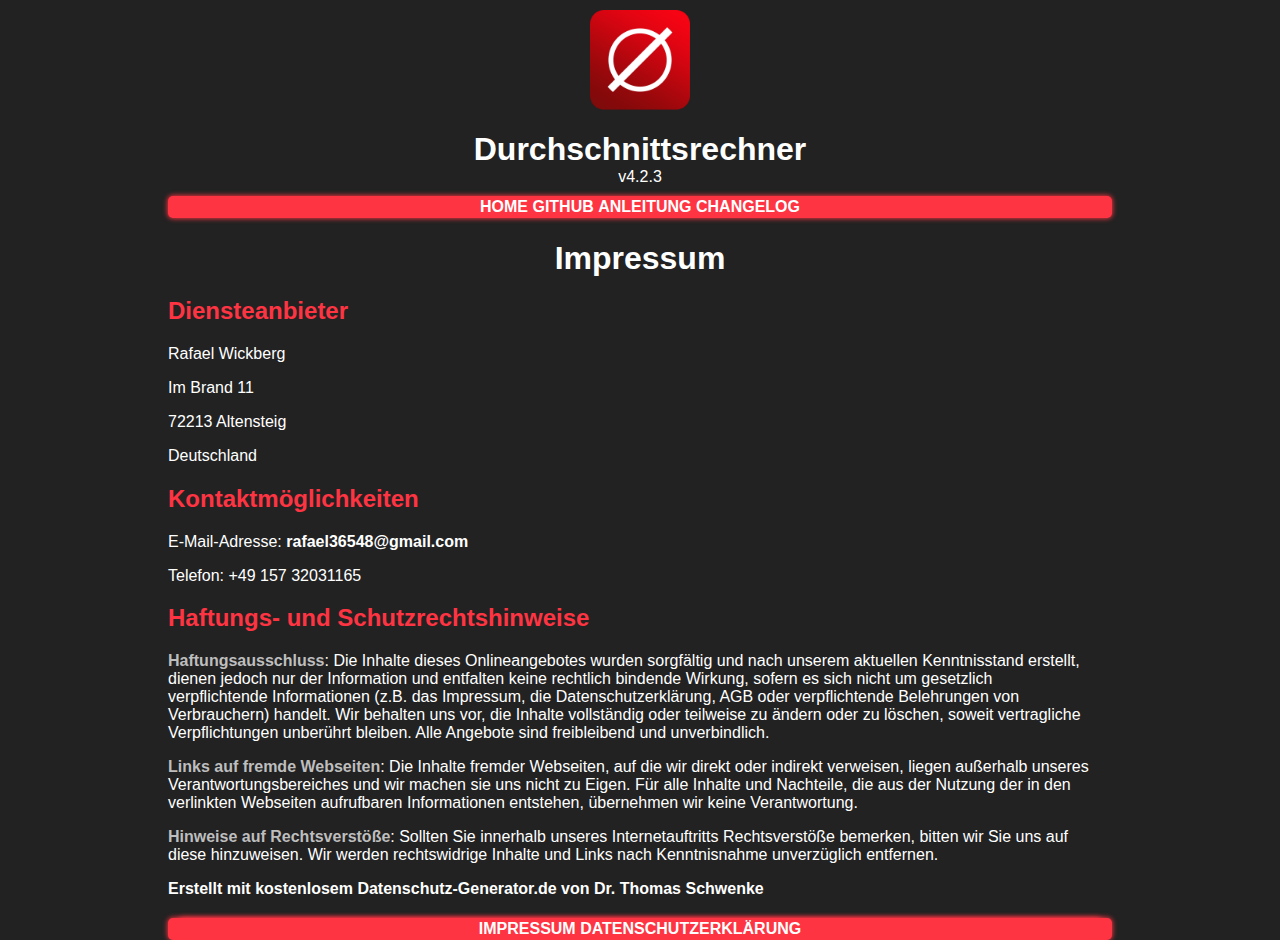
<file: Website/impressum.html>
<!DOCTYPE html>
<html lang="de">

<head>
    <title>Durchschnittsrechner</title>
    <meta charset="utf-8">
    <link href="style_datenschutzerklaerung.css" type="text/css" rel="stylesheet">
    <link rel="shortcut icon" type="image/x-icon" href="favicon.ico">
    <style>
        html {
            overflow-y: scroll;
        }
        .download,.downloadimg {
            margin-left: auto;
            margin-right: auto;
            margin-bottom: auto;
            margin-top: auto;
            padding: 0 12px;
            align-items: center;
            height: 100%;
        }
        .latest {
            border: 0px;
            text-align: center;
            margin: 0px;
            padding: 0px;
        }
    </style>
</head>

<body>
    <img src="Rechner-Icon.png" alt="Logo" width="100" height="100">
    <h1>Durchschnittsrechner</h1>
    <p class="latest">v4.2.3</p>
    <nav>
        <a href="index.html">HOME</a>
        <a href="https://www.github.com/glifede/durchschnittsrechner">GITHUB</a>
        <a href="anleitung.html">ANLEITUNG</a>
        <a href="changelog.html">CHANGELOG</a>
    </nav>

    <h1>Impressum</h1>
<h2 id="m46">Diensteanbieter</h2>
<p>Rafael Wickberg</p>
<p>Im Brand 11</p>
<p>72213 Altensteig</p>
<p>Deutschland</p>
<h2 id="m56">Kontaktmöglichkeiten</h2><p>E-Mail-Adresse: <a href="mailto:rafael36548@gmail.com">rafael36548@gmail.com</a></p>
<p>Telefon: +49 157 32031165</p>
<h2 id="m65">Haftungs- und Schutzrechtshinweise</h2><p><strong>Haftungsausschluss</strong>: Die Inhalte dieses Onlineangebotes wurden sorgfältig und nach unserem aktuellen Kenntnisstand erstellt, dienen jedoch nur der Information und entfalten keine rechtlich bindende Wirkung, sofern es sich nicht um gesetzlich verpflichtende Informationen (z.B. das Impressum, die Datenschutzerklärung, AGB oder verpflichtende Belehrungen von Verbrauchern) handelt. Wir behalten uns vor, die Inhalte vollständig oder teilweise zu ändern oder zu löschen, soweit vertragliche Verpflichtungen unberührt bleiben. Alle Angebote sind freibleibend und unverbindlich. </p>
<p><strong>Links auf fremde Webseiten</strong>: Die Inhalte fremder Webseiten, auf die wir direkt oder indirekt verweisen, liegen außerhalb unseres Verantwortungsbereiches und wir machen sie uns nicht zu Eigen. Für alle Inhalte und Nachteile, die aus der Nutzung der in den verlinkten Webseiten aufrufbaren Informationen entstehen, übernehmen wir keine Verantwortung.</p>
<p><strong>Hinweise auf Rechtsverstöße</strong>: Sollten Sie innerhalb unseres Internetauftritts Rechtsverstöße bemerken, bitten wir Sie uns auf diese hinzuweisen. Wir werden rechtswidrige Inhalte und Links nach Kenntnisnahme unverzüglich entfernen.</p>
<p class="seal"><a href="https://datenschutz-generator.de/?l=de" title="Rechtstext von Dr. Schwenke - für weitere Informationen bitte anklicken." target="_blank" rel="noopener noreferrer nofollow">Erstellt mit kostenlosem Datenschutz-Generator.de von Dr. Thomas Schwenke</a></p>
    
 <footer>
    <nav>
        <a href="impressum.html">IMPRESSUM</a>
        <a href="datenschutzerklaerung.html">DATENSCHUTZERKLÄRUNG</a>
    </nav>
</footer>

</body>
</file>
<file: Website/style.css>
html {
    background-color: rgb(34, 34, 34);
    width: 960px;
    max-width: 90%;
    text-align: center;
    margin: 0 auto;
    font-family: Inter Medium, Segoe UI, Helvetica, sans-serif;
    scroll-behavior: smooth;
    height: 100%;
}
img {
    display: block;
    margin-left: auto;
    margin-right: auto;
    margin-bottom: 10px;
    margin-top: 10px;
}
/* nav {
    margin-top: 20px;
    border: solid black 4px;
    padding: 2px 10px;
} */
nav {
    margin-top: 10px;
    padding: 2px 10px;
    background-color: #ff3442;
    border-radius: 5px;
    box-shadow: 0px 0px 5px 0.5px #FF3442;
}
a {
    color: white;
    text-decoration: none;
    font-family: Inter Black, Segoe UI Black, Helvetica, sans-serif;
    font-weight: bolder;
    padding-left: 20px;
    transition: ease-in-out all 100ms;
}
a:hover {
    color: black;
}
h2 {
    text-align: left;
    color: white;
    font-family: Inter Black, Segoe UI Black, Helvetica, sans-serif;
    font-weight: bolder;
}
p {
    text-align: left;
    padding-left: 20px;
    padding-right: 20px;
    border-left: solid rgb(255, 255, 255) 3px;
    color: white;
}
h3 {
    text-align: left;
    color: white;
    font-family: Inter Black, Segoe UI Black, Helvetica, sans-serif;
    font-weight: bolder;
}
ul {
    padding-left: 0px;
}
button {
    background-color: #FF3442;
    color: white;
    font-family: Inter Black, Segoe UI Black, Helvetica, sans-serif;
    font-weight: bolder;
    font-size: larger;
    border-radius: 7px;
    padding: 10px 10px;
    cursor: pointer;
    border: 0;
    box-shadow: 0px 0px 5px 0.5px #FF3442;
    display: inline-flex;


    transition: ease-in-out all 100ms;
}
button:hover {
    background-color: #db232c;
    box-shadow: 0px 0px 5px 0.5px #DB232C;
}
hr {
    margin-top: 50px;
    margin-bottom: 50px;
}
h1 {
    margin-bottom: 0px;
    color: white;
    font-family: Inter Black, Segoe UI Black, Helvetica, sans-serif;
    font-weight: bolder;
}
h6 {
    color: white;
    border: 0px;
    margin-top: 2px;
}
</file>
<file: Website/style_datenschutzerklaerung.css>
html {
    background-color: rgb(34, 34, 34);
    width: 960px;
    max-width: 90%;
    text-align: center;
    margin: 0 auto;
    font-family: Inter Medium, Segoe UI, Helvetica, sans-serif;
    scroll-behavior: smooth;
    height: 100%;
}
img {
    display: block;
    margin-left: auto;
    margin-right: auto;
    margin-bottom: 10px;
    margin-top: 10px;
}
/* nav {
    margin-top: 20px;
    border: solid black 4px;
    padding: 2px 10px;
} */
nav {
    margin-top: 10px;
    padding: 2px 10px;
    background-color: #ff3442;
    border-radius: 5px;
    box-shadow: 0px 0px 5px 0.5px #FF3442;
}
a {
    color: rgb(255, 255, 255);
    text-decoration: none;
    font-family: Inter Black, Segoe UI Black, Helvetica, sans-serif;
    font-weight: bolder;
    transition: ease-in-out all 100ms;
    text-align: left;
}
a:hover {
    color: black;
}
h2 {
    text-align: left;
    color: #ff3442;
    font-family: Inter Black, Segoe UI Black, Helvetica, sans-serif;
    font-weight: bolder;
}
p {
    text-align: left;
    padding-right: 20px;
    color: white;
}
h3 {
    text-align: left;
    color: #a81e27;
    font-family: Inter Black, Segoe UI Black, Helvetica, sans-serif;
    font-weight: bolder;
}
ul {
    padding-left: 0px;
}
button {
    background-color: #FF3442;
    color: white;
    font-family: Inter Black, Segoe UI Black, Helvetica, sans-serif;
    font-weight: bolder;
    font-size: larger;
    border-radius: 7px;
    padding: 10px 10px;
    cursor: pointer;
    border: 0;
    box-shadow: 0px 0px 5px 0.5px #FF3442;
    display: inline-flex;


    transition: ease-in-out all 100ms;
}
button:hover {
    background-color: #db232c;
    box-shadow: 0px 0px 5px 0.5px #DB232C;
}
hr {
    margin-top: 50px;
    margin-bottom: 50px;
}
h1 {
    margin-bottom: 0px;
    color: white;
    font-family: Inter Black, Segoe UI Black, Helvetica, sans-serif;
    font-weight: bolder;
}
h6 {
    color: white;
    border: 0px;
    margin-top: 2px;
}
footer{
    clear: both;
    margin-top: 20px;
    padding: 0px 10px;
    background-color: #ff3442;
    border-radius: 5px;
    box-shadow: 0px 0px 5px 0.5px #FF3442;
}
footer p{
    text-align: center;
    border: 0px solid;
}
strong{
    color: rgb(190, 190, 190);
}
li{
    color: white;
    text-align: left;
}
</file>
